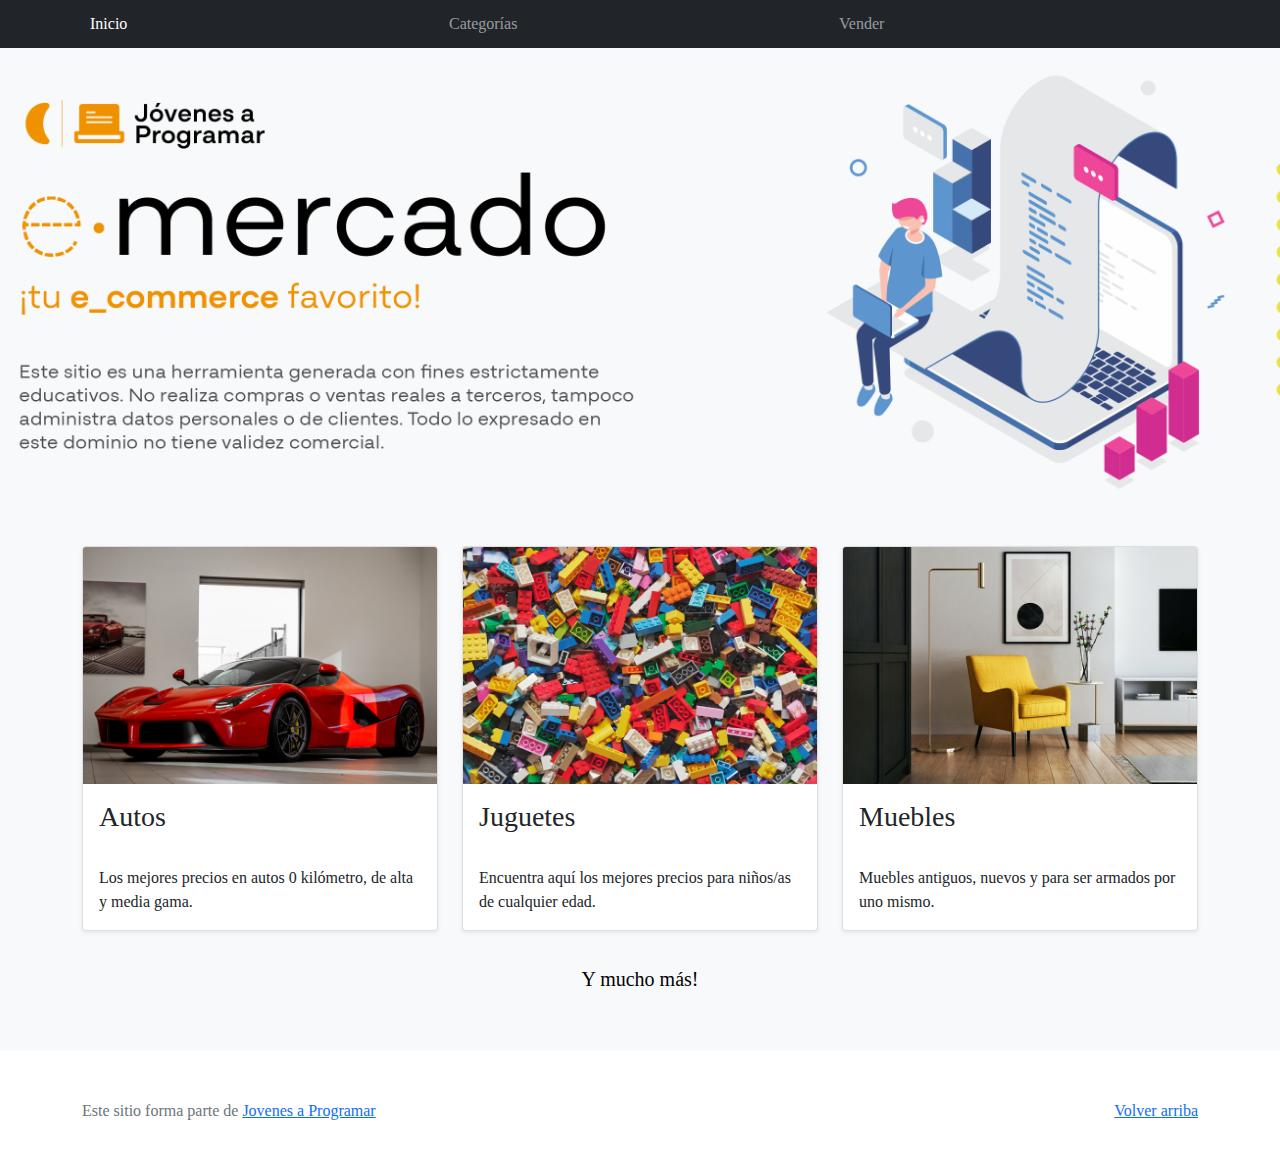
<file: workspace-inicial/index.html>
<!DOCTYPE html>
<html lang="es">

<head>
  <meta http-equiv="Content-Type" content="text/html; charset=UTF-8">
  <meta name="viewport" content="width=device-width, initial-scale=1, shrink-to-fit=no">
  <title>eMercado - Todo lo que busques está aquí</title>

  <link href="https://fonts.googleapis.com/css?family=Raleway:300,300i,400,400i,700,700i,900,900i" rel="stylesheet">
  <link href="css/bootstrap.min.css" rel="stylesheet">
  <link href="css/styles.css" rel="stylesheet">
</head>

<body>
  <nav class="navbar navbar-expand-lg navbar-dark bg-dark p-1">
    <div class="container">
      <button class="navbar-toggler" type="button" data-bs-toggle="collapse" data-bs-target="#navbarNav"
        aria-controls="navbarNav" aria-expanded="false" aria-label="Toggle navigation">
        <span class="navbar-toggler-icon"></span>
      </button>
      <div class="collapse navbar-collapse" id="navbarNav">
        <ul class="navbar-nav w-100 justify-content-between">
          <li class="nav-item">
            <a class="nav-link active" href="index.html">Inicio</a>
          </li>
          <li class="nav-item">
            <a class="nav-link" href="categories.html">Categorías</a>
          </li>
          <li class="nav-item">
            <a class="nav-link" href="sell.html">Vender</a>
          </li>
          <li class="nav-item">
          </li>
        </ul>
      </div>
    </div>
  </nav>
  <main>
    <div class="jumbotron text-center"></div>
    <div class="album py-5 bg-light">
      <div class="container">
        <div class="row">
          <div class="col-md-4">
            <div class="card mb-4 shadow-sm custom-card cursor-active" id="autos">
              <img class="bd-placeholder-img card-img-top" src="img/cars_index.jpg"
                alt="Imgagen representativa de la categoría 'Autos'">
              <h3 class="m-3">Autos</h3>
              <div class="card-body">
                <p class="card-text">Los mejores precios en autos 0 kilómetro, de alta y media gama.</p>
              </div>
            </div>
          </div>
          <div class="col-md-4">
            <div class="card mb-4 shadow-sm custom-card cursor-active" id="juguetes">
              <img class="bd-placeholder-img card-img-top" src="img/toys_index.jpg"
                alt="Imgagen representativa de la categoría 'Juguetes'">
              <h3 class="m-3">Juguetes</h3>
              <div class="card-body">
                <p class="card-text">Encuentra aquí los mejores precios para niños/as de cualquier edad.</p>
              </div>
            </div>
          </div>
          <div class="col-md-4">
            <div class="card mb-4 shadow-sm custom-card cursor-active" id="muebles">
              <img class="bd-placeholder-img card-img-top" src="img/furniture_index.jpg"
                alt="Imgagen representativa de la categoría 'Muebles'">
              <h3 class="m-3">Muebles</h3>
              <div class="card-body">
                <p class="card-text">Muebles antiguos, nuevos y para ser armados por uno mismo.</p>
              </div>
            </div>
          </div>
        </div>
        <div class="row">
          <a class="btn btn-light btn-lg btn-block" href="categories.html">Y mucho más!</a>
        </div>
      </div>
    </div>
  </main>
  <footer class="text-muted">
    <div class="container">
      <p class="float-end">
        <a href="#">Volver arriba</a>
      </p>
      <p>Este sitio forma parte de <a href="https://jovenesaprogramar.edu.uy/" target="_blank">Jovenes a Programar</a></p>
    </div>
  </footer>
  <script src="js/bootstrap.bundle.min.js"></script>
  <script src="js/index.js"></script>
  <script src="js/init.js"></script>
</body>

</html>
</file>
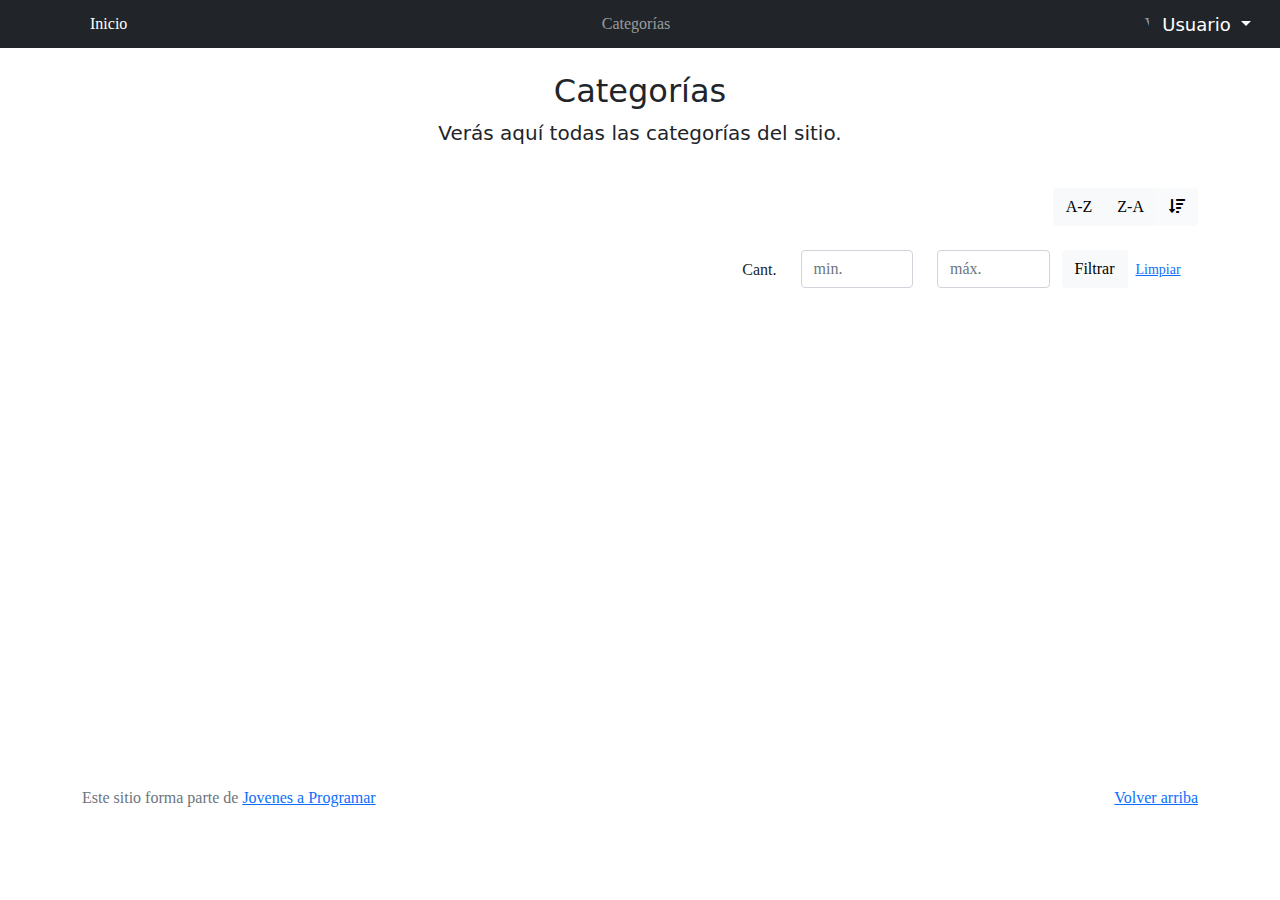
<file: categories.html>
<!DOCTYPE html>
<html lang="es">

<head>
  <meta http-equiv="Content-Type" content="text/html; charset=UTF-8">
  <meta name="viewport" content="width=device-width, initial-scale=1, shrink-to-fit=no">
  <title>eMercado - Todo lo que busques está aquí</title>

  <link href="https://fonts.googleapis.com/css?family=Raleway:300,300i,400,400i,700,700i,900,900i" rel="stylesheet">
  <link href="css/font-awesome.min.css" rel="stylesheet">
  <link href="css/bootstrap.min.css" rel="stylesheet">
  <link href="css/styles.css" rel="stylesheet">
</head>

<body>
  <nav class="navbar navbar-expand-lg navbar-dark bg-dark p-1">
    <div class="container">
      <button class="navbar-toggler" type="button" data-bs-toggle="collapse" data-bs-target="#navbarNav"
        aria-controls="navbarNav" aria-expanded="false" aria-label="Toggle navigation">
        <span class="navbar-toggler-icon"></span>
      </button>
      <div class="collapse navbar-collapse" id="navbarNav">
        <ul class="navbar-nav w-100 justify-content-between">
          <li class="nav-item">
            <a class="nav-link active" href="index.html">Inicio</a>
          </li>
          <li class="nav-item">
            <a class="nav-link" href="categories.html">Categorías</a>
          </li>
          <li class="nav-item">
            <a class="nav-link" href="sell.html">Vender</a>
          </li>
        </ul>
      </div>
    </div>
    <div class="user-button ms-auto">
      <button id="user-name" class="btn btn-dark dropdown-toggle" data-bs-toggle="dropdown" aria-expanded="false">
        Usuario
      </button>
      <ul class="dropdown-menu dropdown-menu-dark dropdown-menu-end">
        <li><a class="dropdown-item" href="cart.html">Mi carrito<span id="cart-badge" class="position top-0 start-100 translate-middle badge rounded-pill bg-danger">0</span></a></li>
        <li><a class="dropdown-item" href="my-profile.html">Mi perfil</a></li>
        <li><hr class="dropdown-divider"></li>
        <li><a id="logout" class="dropdown-item" href="#">Cerrar sesión</a></li>
      </ul>
    </div>
  </nav>
  <main class="pb-5">
    <div class="text-center p-4">
      <h2>Categorías</h2>
      <p class="lead">Verás aquí todas las categorías del sitio.</p>
    </div>
    <div class="container">
      <div class="row"> <!-- Orden alfabetico -->
        <div class="col text-end">
          <div class="btn-group btn-group-toggle mb-4" data-bs-toggle="buttons">
            <input type="radio" class="btn-check" name="options" id="sortAsc">
            <label class="btn btn-light" for="sortAsc">A-Z</label>
            <input type="radio" class="btn-check" name="options" id="sortDesc">
            <label class="btn btn-light" for="sortDesc">Z-A</label>
            <input type="radio" class="btn-check" name="options" id="sortByCount" checked>
            <label class="btn btn-light" for="sortByCount"><i class="fas fa-sort-amount-down mr-1"></i></label>
          </div>
        </div>
      </div>
      <div class="row"> <!-- filtro -->
        <div class="col-lg-6 offset-lg-6 col-md-12 mb-1 container">
          <div class="row container p-0 m-0">
            <div class="col">
              <p class="font-weight-normal text-end my-2">Cant.</p>
            </div>
            <div class="col">
              <input class="form-control" type="number" placeholder="min." id="rangeFilterCountMin">
            </div>
            <div class="col">
              <input class="form-control" type="number" placeholder="máx." id="rangeFilterCountMax">
            </div>
            <div class="col-3 p-0">
              <div class="btn-group" role="group">
                <button class="btn btn-light btn-block" id="rangeFilterCount">Filtrar</button>
                <button class="btn btn-link btn-sm" id="clearRangeFilter">Limpiar</button>
              </div>
            </div>
          </div>
        </div>
      </div>
      <div class="row">
        <div class="list-group" id="cat-list-container">
        </div>
      </div>
    </div>
  </main>
  <footer class="text-muted">
    <div class="container">
      <p class="float-end">
        <a href="#">Volver arriba</a>
      </p>
      <p>Este sitio forma parte de <a href="https://jovenesaprogramar.edu.uy/" target="_blank">Jovenes a Programar</a></p>
    </div>
  </footer>
  <div id="spinner-wrapper">
    <div class="lds-ring">
      <div></div>
      <div></div>
      <div></div>
      <div></div>
    </div>
  </div>
  <script src="js/bootstrap.bundle.min.js"></script>
  <script src="js/init.js"></script>
  <script src="js/categories.js"></script>
  <script src="js/index.js"></script>
  <script>
    window.onload = function() {
        // Verifica si el usuario está logueado y si el nombre de usuario existe en localStorage
        if (localStorage.getItem('loggedIn') && localStorage.getItem('userName')) {
            var userName = localStorage.getItem('userName');
            document.getElementById('user-name').textContent = userName;
        }
    };
</script>
</body>

</html>
</file>
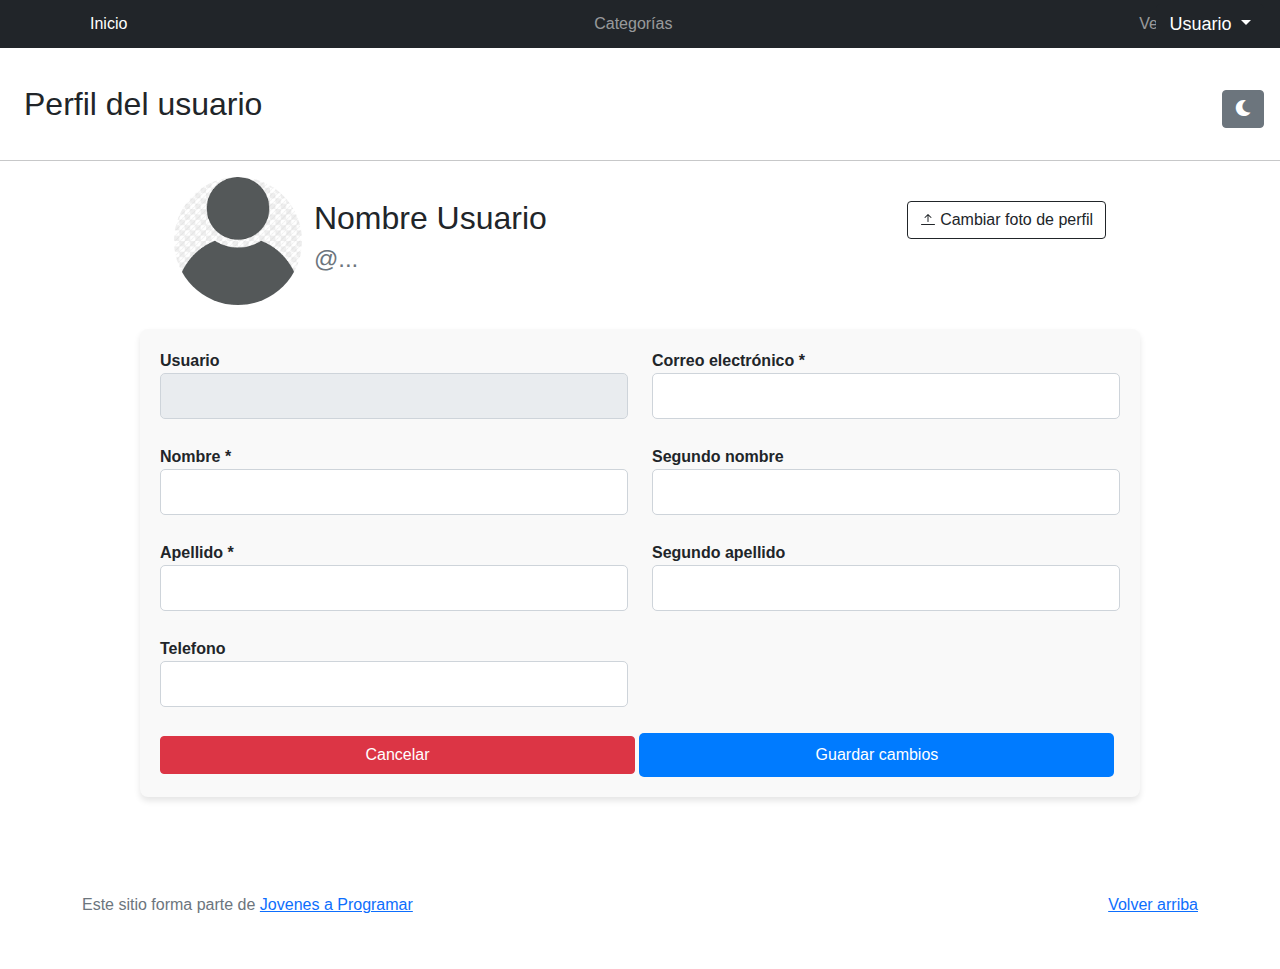
<file: my-profile.html>
<!DOCTYPE html>
<html lang="es">

<head>
  <meta http-equiv="Content-Type" content="text/html; charset=UTF-8">
  <meta name="viewport" content="width=device-width, initial-scale=1, shrink-to-fit=no">
  <title>eMercado - Todo lo que busques está aquí</title>
  <link href="https://fonts.googleapis.com/css?family=Raleway:300,300i,400,400i,700,700i,900,900i" rel="stylesheet">
  <link href="css/bootstrap.min.css" rel="stylesheet">
  <link href="css/bootstrap.min.css.map" rel="stylesheet">
  <link href="css/styles.css" rel="stylesheet">
  <link href="css/my-profile.css" rel="stylesheet">
  <link href="css/font-awesome.min.css" rel="stylesheet">
</head>

<body>
  <nav class="navbar navbar-expand-lg navbar-dark bg-dark p-1">
    <div class="container">
      <button class="navbar-toggler" type="button" data-bs-toggle="collapse" data-bs-target="#navbarNav"
        aria-controls="navbarNav" aria-expanded="false" aria-label="Toggle navigation">
        <span class="navbar-toggler-icon"></span>
      </button>
      <div class="collapse navbar-collapse" id="navbarNav">
        <ul class="navbar-nav w-100 justify-content-between">
          <li class="nav-item">
            <a class="nav-link active" href="index.html">Inicio</a>
          </li>
          <li class="nav-item">
            <a class="nav-link" href="categories.html">Categorías</a>
          </li>
          <li class="nav-item">
            <a class="nav-link" href="sell.html">Vender</a>
          </li>
        </ul>
      </div>
    </div>
    <div class="user-button ms-auto">
      <button id="user-name" class="btn btn-dark dropdown-toggle" data-bs-toggle="dropdown" aria-expanded="false">
        Usuario
      </button>
      <ul class="dropdown-menu dropdown-menu-dark dropdown-menu-end">
        <li><a class="dropdown-item" href="cart.html">Mi carrito<span id="cart-badge" class="position top-0 start-100 translate-middle badge rounded-pill bg-danger">0</span></a></li>
        <li><a class="dropdown-item" href="my-profile.html">Mi perfil</a></li>
        <li><hr class="dropdown-divider"></li>
        <li><a id="logout" class="dropdown-item" href="#">Cerrar sesión</a></li>
      </ul>
    </div>
  </nav>
  <div class="user-profile">
    <h2 class="ms-4">Perfil del usuario</h2>  
    <div class="d-flex justify-content-end">
      <button id="mododia-noche" class="btn btn-secondary m-3">
          <i class="fas fa-moon"></i>
      </button>
  </div>
  </div>
  <hr>
    <div class="d-flex justify-content-around"> 
      <div class="profile-container">
        <img src="img/png-transparent-profile-user-icon-computer-icons-user-profile-head-ico-miscellaneous-black-desktop-wallpaper-thumbnail.png" class="fotoperfil" alt="Foto de usuario" id="profile-picture"/>
        <div class="container">
          <h2 id="nombreUsuario">Nombre Usuario</h2>
          <h4 id="usuario2" class="text-muted">@...</h4>
        </div>
      </div>
      <div> 
        <label for="upload-button" class="btn btn-outline-dark mt-4">
          <svg xmlns="http://www.w3.org/2000/svg" width="16" height="16" fill="currentColor" class="bi bi-arrow-bar-up" viewBox="0 0 16 16">
            <path fill-rule="evenodd" d="M8 10a.5.5 0 0 0 .5-.5V3.707l2.146 2.147a.5.5 0 0 0 .708-.708l-3-3a.5.5 0 0 0-.708 0l-3 3a.5.5 0 1 0 .708.708L7.5 3.707V9.5a.5.5 0 0 0 .5.5m-7 2.5a.5.5 0 0 1 .5-.5h13a.5.5 0 0 1 0 1h-13a.5.5 0 0 1-.5-.5"/>
          </svg>
          Cambiar foto de perfil</label>
        <input type="file" id="upload-button" accept="image/*" style="display: none;">    
      </div>
    </div> 
    <br>
    <form id="myForm" class="needs-validation mb-5" novalidate>
      <div id="form-container" class="row">
        <div class="col-md-6 mb-3">
          <label for="usuario">Usuario</label>
          <input type="text" id="usuario" name="usuario" class="form-control" disabled readonly>
        </div>
        <div class="col-md-6 mb-3">
          <label for="email">Correo electrónico *</label>
          <input type="email" id="email" name="email" class="form-control" required>
          <div class="invalid-feedback">
            Por favor, introduce un correo electrónico válido.
          </div>
        </div>
        
        <div class="col-md-6 mb-3">
          <label for="nombre">Nombre *</label>
          <input type="text" id="nombre" name="nombre" class="form-control" required>
          <div class="invalid-feedback">
            Por favor, introduce un nombre válido.
          </div>
        </div>

        <div class="col-md-6 mb-3">
          <label for="snombre">Segundo nombre</label>
          <input type="text" id="snombre" name="snombre" class="form-control">
        </div>

        <div class="col-md-6 mb-3">
          <label for="apellido">Apellido *</label>
          <input type="text" id="apellido" name="apellido" class="form-control" required>
          <div class="invalid-feedback">
            Por favor, introduce un apellido válido.
          </div>
        </div>

        <div class="col-md-6 mb-3">
          <label for="sapellido">Segundo apellido</label>
          <input type="text" id="sapellido" name="sapellido" class="form-control">
        </div>
        
        <div class="col-md-6 mb-3">
          <label for="telefono">Telefono</label>
          <input type="number" id="telefono" name="telefono" class="form-control">
        </div>

        <div class="col-md-12">
          <input type="button" id="cancelar" value="Cancelar" class="btn btn-danger">
          <input id="guardar" type="submit" value="Guardar cambios" class="btn btn-primary">
        </div>
      </div>
    </form>
  <footer class="text-muted">
    <div class="container">
      <p class="float-end">
        <a href="#">Volver arriba</a>
      </p>
      <p>Este sitio forma parte de <a href="https://jovenesaprogramar.edu.uy/" target="_blank">Jovenes a Programar</a></p>
    </div>
  </footer>
  <script src="js/bootstrap.bundle.min.js"></script>
  <script src="js/init.js"></script>
  <script src="js/my-profile.js"></script>
  <script src="js/index.js"></script>
  <script>
    window.onload = function() {
        // Verifica si el usuario está logueado y si el nombre de usuario existe en localStorage
        if (localStorage.getItem('loggedIn') && localStorage.getItem('userName')) {
            var userName = localStorage.getItem('userName');
            document.getElementById('user-name').textContent = userName;
            document.getElementById("usuario").value = userName;
            document.getElementById("usuario2").innerHTML = "@" + userName;
        }
        //Si se llenó el input y se guardó su valor lo carga en dicho input
        function cargarDatos(){
          if (localStorage.getItem('nombre')) {
            document.getElementById('nombre').value = localStorage.getItem('nombre');
            document.getElementById("nombreUsuario").innerHTML = document.getElementById('nombre').value + " ";
          } else {
            document.getElementById('nombre').value = "";
          }
          if (localStorage.getItem('snombre')) {
            document.getElementById('snombre').value = localStorage.getItem('snombre');
          }else {
            document.getElementById('snombre').value = "";
          }
          if (localStorage.getItem('apellido')) {
            document.getElementById('apellido').value = localStorage.getItem('apellido');
            document.getElementById("nombreUsuario").innerHTML += document.getElementById('apellido').value
          }else {
            document.getElementById('apellido').value = "";
          }
          if (localStorage.getItem('sapellido')) {
              document.getElementById('sapellido').value = localStorage.getItem('sapellido');
          }else {
            document.getElementById('sapellido').value = "";
          }
          if (localStorage.getItem('telefono')) {
              document.getElementById('telefono').value = localStorage.getItem('telefono');
          }else {
            document.getElementById('telefono').value = "";
          }
          if (localStorage.getItem('email')) {
              document.getElementById('email').value = localStorage.getItem('email');
          }else {
            document.getElementById('email').value = "";
          }
          if (localStorage.getItem('imgPerfil')){
            document.getElementById('profile-picture').src = localStorage.getItem('imgPerfil');
          }
        }

        cargarDatos();

        document.getElementById('cancelar').addEventListener('click', function(){
          cargarDatos();
        });
        
        // Función para cambiar la foto de perfil
        const uploadButton = document.getElementById('upload-button');
        const profilePicture = document.getElementById('profile-picture');

        uploadButton.addEventListener('change', function() {
          const file = this.files[0]; // Obtenemos el archivo seleccionado
          if (file) {
            const reader = new FileReader(); // Creamos un nuevo lector de archivos
            // Cuando la lectura del archivo se haya completado
            reader.onload = function(e) {
              profilePicture.src = e.target.result;  // Actualizamos la imagen de perfil con la nueva foto
              localStorage.setItem('imgPerfil', profilePicture.src);
            };
            reader.readAsDataURL(file); // Convierte la imagen a una URL esto es necesario para que podamos mostrar la imagen en el navegador sin tener que cargarla desde un servidor.
          }
        });
    };
</script>
</body>

</html>
</file>
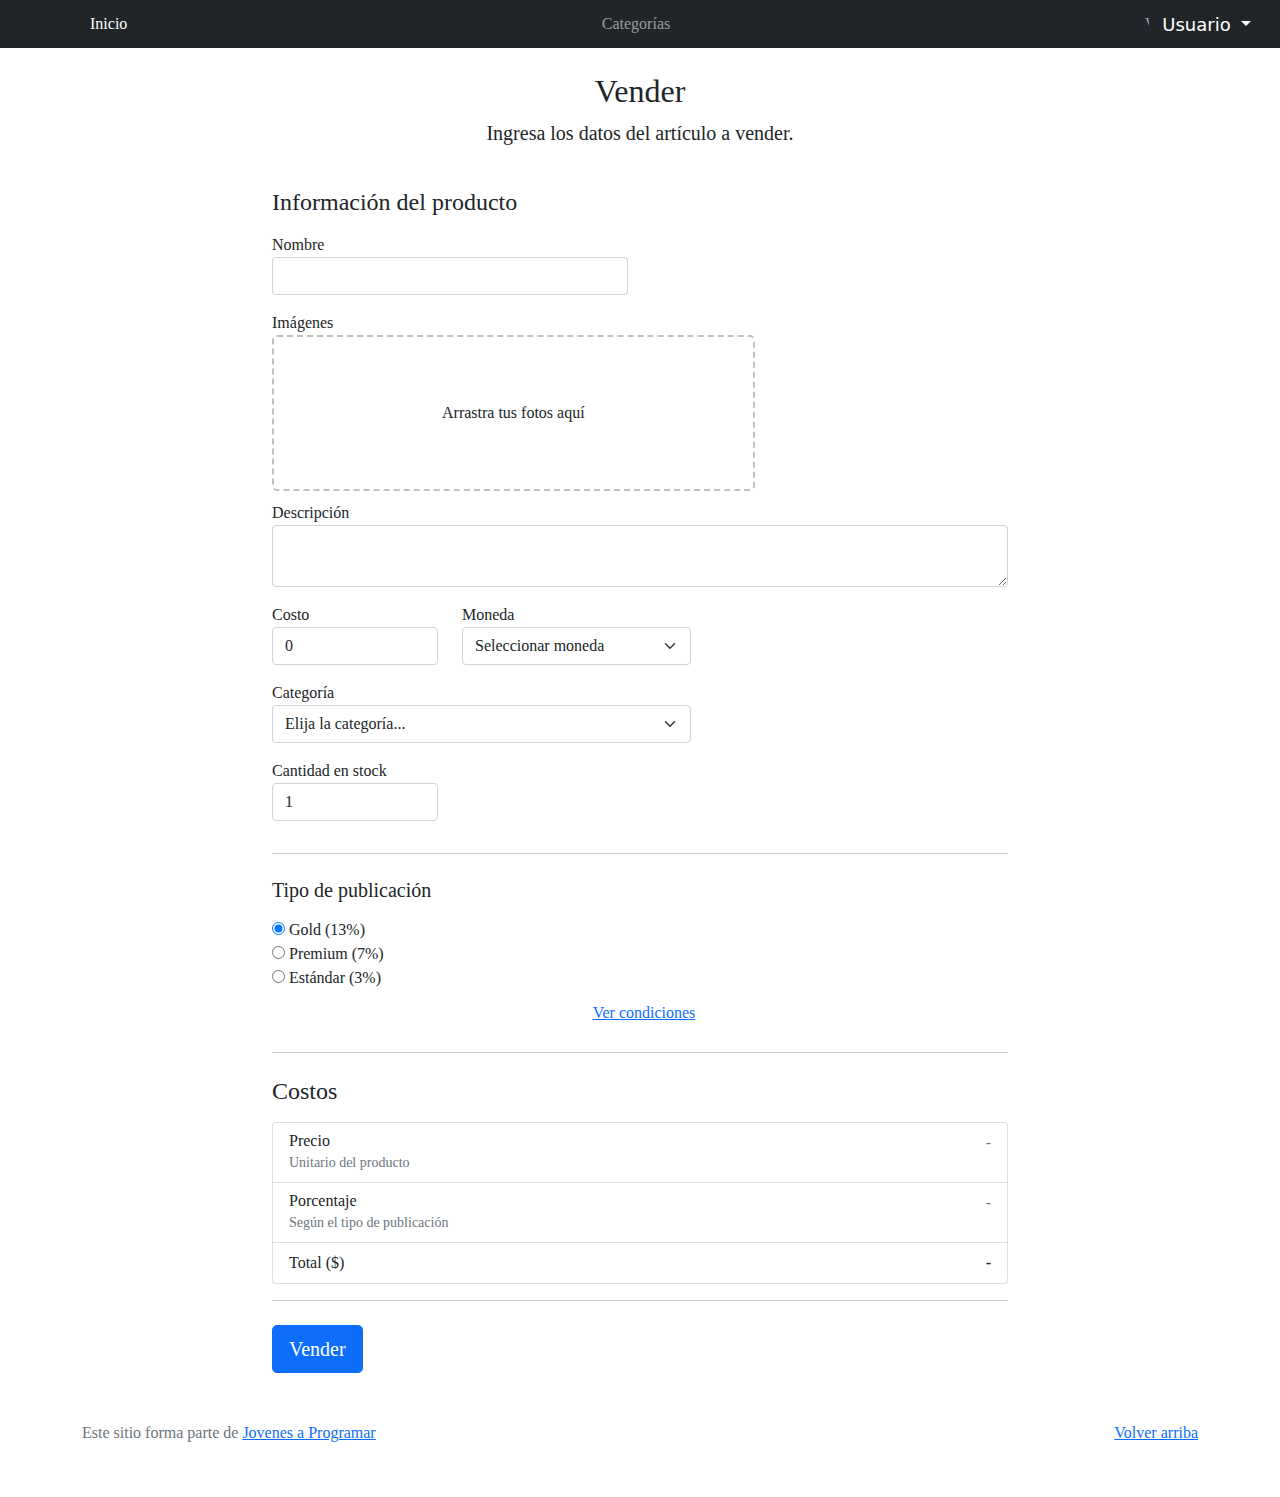
<file: sell.html>
<!DOCTYPE html>
<html lang="es">

<head>
  <meta http-equiv="Content-Type" content="text/html; charset=UTF-8">
  <meta name="viewport" content="width=device-width, initial-scale=1, shrink-to-fit=no">
  <title>eMercado - Todo lo que busques está aquí</title>
  <link href="https://fonts.googleapis.com/css?family=Raleway:300,300i,400,400i,700,700i,900,900i" rel="stylesheet">
  <link href="css/bootstrap.min.css" rel="stylesheet">
  <link href="css/dropzone.css" rel="stylesheet">
  <link href="css/styles.css" rel="stylesheet">
</head>

<body>
  <nav class="navbar navbar-expand-lg navbar-dark bg-dark p-1">
    <div class="container">
      <button class="navbar-toggler" type="button" data-bs-toggle="collapse" data-bs-target="#navbarNav"
        aria-controls="navbarNav" aria-expanded="false" aria-label="Toggle navigation">
        <span class="navbar-toggler-icon"></span>
      </button>
      <div class="collapse navbar-collapse" id="navbarNav">
        <ul class="navbar-nav w-100 justify-content-between">
          <li class="nav-item">
            <a class="nav-link active" href="index.html">Inicio</a>
          </li>
          <li class="nav-item">
            <a class="nav-link" href="categories.html">Categorías</a>
          </li>
          <li class="nav-item">
            <a class="nav-link" href="sell.html">Vender</a>
          </li>
        </ul>
      </div>
    </div>
    <div class="user-button ms-auto">
      <button id="user-name" class="btn btn-dark dropdown-toggle" data-bs-toggle="dropdown" aria-expanded="false">
        Usuario
      </button>
      <ul class="dropdown-menu dropdown-menu-dark dropdown-menu-end">
        <li><a class="dropdown-item" href="cart.html">Mi carrito<span id="cart-badge" class="position top-0 start-100 translate-middle badge rounded-pill bg-danger">0</span></a></li>
        <li><a class="dropdown-item" href="my-profile.html">Mi perfil</a></li>
        <li><hr class="dropdown-divider"></li>
        <li><a id="logout" class="dropdown-item" href="#">Cerrar sesión</a></li>
      </ul>
    </div>
  </nav>
  <div class="container">
    <div class="text-center p-4">
      <h2>Vender</h2>
      <p class="lead">Ingresa los datos del artículo a vender.</p>
    </div>
    <div class="row justify-content-md-center">
      <div class="col-md-8 order-md-1">
        <h4 class="mb-3">Información del producto</h4>
        <form class="needs-validation" id="sell-info">
          <div class="row">
            <div class="col-md-6 mb-3">
              <label for="productName">Nombre</label>
              <input type="text" class="form-control" id="productName" value="" name="productName">
              <div class="invalid-feedback">
                Ingresa un nombre
              </div>
            </div>
          </div>
          <div class="row">
            <div class="col-md-8 order-md-1">
              <label>Imágenes</label>
              <div class="needsclick dz-clickable" id="file-upload">
                <div class="dz-message needsclick">
                  Arrastra tus fotos aquí<br>
                </div>
              </div>
            </div>
          </div>
          <div class="row">
            <div class="col-md-12 mb-3">
              <label for="productDescription">Descripción</label>
              <textarea name="productDescription" class="form-control" id="productDescription"></textarea>
            </div>
          </div>
          <div class="row">
            <div class="col-md-3 mb-3">
              <label for="productCostInput">Costo</label>
              <input type="number" name="productCostInput" class="form-control" id="productCostInput" placeholder="" required="" value="0"
                min="0">
              <div class="invalid-feedback">
                El costo debe ser mayor que 0.
              </div>
            </div>
            <div class="col-md-4 mb-3">
              <label for="productCurrency">Moneda</label>
              <select name="productCurrency" class="form-select custom-select d-block w-100" id="productCurrency" required>
                <option value="" hidden selected>Seleccionar moneda</option>
                <option>Pesos Uruguayos (UYU)</option>
                <option>Dólares (USD)</option>
              </select>
              <div class="invalid-feedback">
                Ingresa una categoría válida.
              </div>
            </div>
          </div>
          <div class="row">
            <div class="col-md-7 mb-3">
              <label for="productCategory">Categoría</label>
              <select name="productCategory" class="custom-select form-select d-block w-100" id="productCategory">
                <option value="">Elija la categoría...</option>
                <option>Autos</option>
                <option>Juguetes</option>
                <option>Muebles</option>
                <option>Herramientas</option>
                <option>Computadoras</option>
                <option>Vestimenta</option>
              </select>
              <div class="invalid-feedback">
                Por favor ingresa una categoría válida.
              </div>
            </div>
          </div>
          <div class="row">
            <div class="col-md-3 mb-3">
              <label for="productCountInput">Cantidad en stock</label>
              <input type="number" name="productCountInput" class="form-control" id="productCountInput"  required value="1"
                min="0">
              <div class="invalid-feedback">
                La cantidad es requerida.
              </div>
            </div>
          </div>
          <hr class="mb-4">
          <h5 class="mb-3">Tipo de publicación</h5>
          <div class="d-block my-3">
            <div class="custom-control custom-radio">
              <input id="goldradio" name="publicationType" type="radio" class="custom-control-input" checked=""
                required="">
              <label class="custom-control-label" for="goldradio">Gold (13%)</label>
            </div>
            <div class="custom-control custom-radio">
              <input id="premiumradio" name="publicationType" type="radio" class="custom-control-input" required="">
              <label class="custom-control-label" for="premiumradio">Premium (7%)</label>
            </div>
            <div class="custom-control custom-radio">
              <input id="standardradio" name="publicationType" type="radio" class="custom-control-input" required="">
              <label class="custom-control-label" for="standardradio">Estándar (3%)</label>
            </div>
            <div class="row">
              <button type="button" class="m-1 btn btn-link" data-bs-toggle="modal"
                data-bs-target="#contidionsModal">Ver
                condiciones</button>
            </div>
          </div>
          <hr class="mb-4">
          <h4 class="mb-3">Costos</h4>
          <ul class="list-group mb-3">
            <li class="list-group-item d-flex justify-content-between lh-condensed">
              <div>
                <h6 class="my-0">Precio</h6>
                <small class="text-muted">Unitario del producto</small>
              </div>
              <span class="text-muted" id="productCostText">-</span>
            </li>
            <li class="list-group-item d-flex justify-content-between lh-condensed">
              <div>
                <h6 class="my-0">Porcentaje</h6>
                <small class="text-muted">Según el tipo de publicación</small>
              </div>
              <span class="text-muted" id="comissionText">-</span>
            </li>
            <li class="list-group-item d-flex justify-content-between">
              <span>Total ($)</span>
              <strong id="totalCostText">-</strong>
            </li>
          </ul>
          <hr class="mb-4">
          <button class="btn btn-primary btn-lg" type="submit">Vender</button>
        </form>
      </div>
    </div>
  </div>
  <footer class="text-muted">
    <div class="container">
      <p class="float-end">
        <a href="#">Volver arriba</a>
      </p>
      <p>Este sitio forma parte de <a href="https://jovenesaprogramar.edu.uy/" target="_blank">Jovenes a Programar</a></p>
    </div>
  </footer>

  <div class="alert alert-primary-dismissible fade" id="alertResult" role="alert">
    <span id="resultSpan"></span>
  </div>

  <div class="modal fade" tabindex="-1" role="dialog" id="contidionsModal">
    <div class="modal-dialog" role="document">
      <div class="modal-content">
        <div class="modal-header">
          <h5 class="modal-title">Condiciones de publicación</h5>
        </div>
        <div class="modal-body">
          <div class="container">
            <div class="row">
              <h5 class="text-warning">Gold (13%)</h5>
              <p class="muted text-justify">Tu producto se verá de forma promocionada en portada, además de las
                condiciones de Premium y Estándar.</p>
            </div>
            <hr>
            <div class="row">
              <h5 class="text-primary">Premium (7%)</h5>
              <p class="muted text-justify">Se mostrará el producto en los primeros lugares de resultados de búsqueda,
                así cómo cuando se ingrese a la categoría que pertenezca.</p>
            </div>
            <hr>
            <div class="row">
              <h5 class="text-secondary">Estándar (3%)</h5>
              <p class="muted text-justify">El producto se listará en la categoría correspondiente, así como en los
                resultados de búsquedas que coincidan con las palabras claves en el nombre.</p>
            </div>
          </div>
        </div>
        <div class="modal-footer">
          <button type="button" class="btn btn-primary" data-bs-dismiss="modal">Cerrar</button>
        </div>
      </div>
    </div>
  </div>
  <div id="spinner-wrapper">
    <div class="lds-ring">
      <div></div>
      <div></div>
      <div></div>
      <div></div>
    </div>
  </div>
  <script src="js/bootstrap.bundle.min.js"></script>
  <script src="js/dropzone.js"></script>
  <script src="js/init.js"></script>
  <script src="js/sell.js"></script>
  <script src="js/index.js"></script>
  <script>
    window.onload = function() {
        // Verifica si el usuario está logueado y si el nombre de usuario existe en localStorage
        if (localStorage.getItem('loggedIn') && localStorage.getItem('userName')) {
            var userName = localStorage.getItem('userName');
            document.getElementById('user-name').textContent = userName;
        }
    };
</script>
</body>

</html>
</file>
<file: workspace-inicial/css/styles.css>
.jumbotron,
.card-body,
.container,
.site-header {
  font-family: 'Verdana', serif !important;
}

.jumbotron .display-4 {
  font-weight: bold;
}

nav a {
  text-decoration: none;
}

.bd-placeholder-img {
  font-size: 1.125rem;
  text-anchor: middle;
  -webkit-user-select: none;
  -moz-user-select: none;
  -ms-user-select: none;
  user-select: none;
}

@media (min-width: 768px) {
  .bd-placeholder-img-lg {
    font-size: 3.5rem;
  }
}

.jumbotron {
  height: 50vh;
  padding: 5em inherit;
  margin-bottom: 0;
  background-color: #53C0FB;
  background: url('../img/cover_back.png');
  background-size: cover;
  background-position: center;
  background-repeat: no-repeat;
  color: black;
  font-weight: bold;
}

@media (min-width: 768px) {
  .jumbotron {
    padding-top: 6rem;
    padding-bottom: 6rem;
  }
}

.jumbotron p:last-child {
  margin-bottom: 0;
}

.jumbotron-heading {
  font-weight: 300;
}

.jumbotron .container {
  max-width: 40rem;
  background-color: rgba(255, 255, 255, 0.5);
  border-radius: 10px;
  text-shadow: 1px 1px 2px grey;
}

.jumbotron .lead {
  font-size: 38px;
}

footer {
  padding-top: 3rem;
  padding-bottom: 3rem;
}

footer p {
  margin-bottom: .25rem;
}

.site-header a {
  color: white;
  transition: ease-in-out color .15s;
}

.site-header .dropdown-menu a {
  color: black;
}

.dropzone {
  border: 2px dashed #0087F7;
  border-radius: 5px;
  background: white;
}

.img-fit {
  max-height: 100%;
}

.alert {
  position: fixed;
  top: 80px;
  width: 50%;
  left: 50%;
  transform: translate(-50%, 0);
}

.lds-ring {
  display: inline-block;
  position: relative;
  width: 64px;
  height: 64px;
  top: 50%;
  left: 50%;
}

.cursor-active {
  cursor: pointer;
}

.left {
  float: left;
  padding: 4px;
  background-color: rgba(255, 255, 255, 0.5);
}

.lds-ring div {
  box-sizing: border-box;
  display: block;
  position: absolute;
  width: 51px;
  height: 51px;
  margin: 6px;
  border: 6px solid #fff;
  border-radius: 50%;
  animation: lds-ring 1.2s cubic-bezier(0.5, 0, 0.5, 1) infinite;
  border-color: #fff transparent transparent transparent;
}

.lds-ring div:nth-child(1) {
  animation-delay: -0.45s;
}

.lds-ring div:nth-child(2) {
  animation-delay: -0.3s;
}

.lds-ring div:nth-child(3) {
  animation-delay: -0.15s;
}

@keyframes lds-ring {
  0% {
    transform: rotate(0deg);
  }

  100% {
    transform: rotate(360deg);
  }
}

.signin {
  width: 100%;
  max-width: 330px;
  padding: 15px;
  margin: auto;
}

#spinner-wrapper {
  position: fixed;
  background-color: rgba(0, 0, 0, 0.5);
  width: 100%;
  height: 100%;
  top: 0;
  left: 0;
  z-index: 1021;
  display: none;
}

main {
  min-height: calc(100vh - 210px);
}

a.custom-card,
a.custom-card:hover {
  color: inherit;
  text-decoration: inherit;
}

.checked {
  color: orange;
}
</file>
<file: css/styles.css>
.jumbotron,
.card-body,
.container,
.site-header {
  font-family: "Verdana", serif !important;
}

.jumbotron .display-4 {
  font-weight: bold;
}

nav a {
  text-decoration: none;
}

.bd-placeholder-img {
  font-size: 1.125rem;
  text-anchor: middle;
  -webkit-user-select: none;
  -moz-user-select: none;
  -ms-user-select: none;
  user-select: none;
}

.jumbotron {
  height: 50vh;
  padding: 5em inherit;
  margin-bottom: 0;
  background-color: #53c0fb;
  background: url("../img/cover_back.png");
  background-size: cover;
  background-position: center;
  background-repeat: no-repeat;
  color: black;
  font-weight: bold;
}

.jumbotron p:last-child {
  margin-bottom: 0;
}

.jumbotron-heading {
  font-weight: 300;
}

.jumbotron .container {
  max-width: 40rem;
  background-color: rgba(255, 255, 255, 0.5);
  border-radius: 10px;
  text-shadow: 1px 1px 2px grey;
}

.jumbotron .lead {
  font-size: 38px;
}

footer {
  padding-top: 3rem;
  padding-bottom: 3rem;
}

footer p {
  margin-bottom: 0.25rem;
}

.site-header a {
  color: white;
  transition: ease-in-out color 0.15s;
}

.site-header .dropdown-menu a {
  color: black;
}

.dropzone {
  border: 2px dashed #0087f7;
  border-radius: 5px;
  background: white;
}

.img-fit {
  max-height: 100%;
}

.alert {
  position: fixed;
  top: 80px;
  width: 50%;
  left: 50%;
  transform: translate(-50%, 0);
}

.lds-ring {
  display: inline-block;
  position: relative;
  width: 64px;
  height: 64px;
  top: 50%;
  left: 50%;
}

.cursor-active {
  cursor: pointer;
}

.left {
  float: left;
  padding: 4px;
  background-color: rgba(255, 255, 255, 0.5);
}

.lds-ring div {
  box-sizing: border-box;
  display: block;
  position: absolute;
  width: 51px;
  height: 51px;
  margin: 6px;
  border: 6px solid #fff;
  border-radius: 50%;
  animation: lds-ring 1.2s cubic-bezier(0.5, 0, 0.5, 1) infinite;
  border-color: #fff transparent transparent transparent;
}

.lds-ring div:nth-child(1) {
  animation-delay: -0.45s;
}

.lds-ring div:nth-child(2) {
  animation-delay: -0.3s;
}

.lds-ring div:nth-child(3) {
  animation-delay: -0.15s;
}

@keyframes lds-ring {
  0% {
    transform: rotate(0deg);
  }

  100% {
    transform: rotate(360deg);
  }
}

.signin {
  width: 100%;
  max-width: 330px;
  padding: 15px;
  margin: auto;
}

#spinner-wrapper {
  position: fixed;
  background-color: rgba(0, 0, 0, 0.5);
  width: 100%;
  height: 100%;
  top: 0;
  left: 0;
  z-index: 1021;
  display: none;
}

main {
  min-height: calc(100vh - 210px);
}

a.custom-card,
a.custom-card:hover {
  color: inherit;
  text-decoration: inherit;
}

.checked {
  color: orange;
}

@media (max-width: 500px){ /* Media para ajustar la imagen de e-commerce en pantallas pequeñas*/
  .jumbotron { 
    height: 18vh;
  }
}

@media (max-width: 1000px) and (min-width:568px ) {
  .jumbotron {
    width: 100%;
    height: 20vh;
    padding-top: 6rem;
    padding-bottom: 6rem;
  }
  .bd-placeholder-img-lg {
    font-size: 3.5rem;
  }
}
@media (max-width: 1500px) {
  .user-button {
    position: absolute;
    right: 1rem;
  }
}

nav {
  display: inline-block;
}

.user-button {
  padding-left: 10rem;
}

#user-name {
  font-size: 18px;
}

/* Estilos para Modo Noche */
.night {
  background-color: #121212;
  color: #ddd;
}
.night .navbar-dark {
  background-color: #1f1f1f;
}
.night .navbar .nav-link {
  color: #ddd;
}
.night .navbar .nav-link.active {
  color: #ddd;
}

.night #mododia-noche {
  color: #fff;
}
.night .card-body {
  border-top: 1px solid #444;
}
.night footer {
  background-color: #1f1f1f;
  color: #ccc;
}
.night footer .float-end a {
  color: #ccc;
}
body.night .card-body {
  background-color: #333; 
  color: #fff; 
}
body.night a {
  color: #bbbbbb; 
}
body.night {
    background-color: #121212; 
    color: #ffffff; 
}
body.night .card {
    background-color: #2a2a2a; 
    border-color: #444444; 
    color: #ffffff; 
}
body.night .card-title,
body.night .card-text {
    color: #ffffff; 
}
body.night a {
    color: #bbbbbb; 
}
body.night .seleccion{
    background-color: #2a2a2a; 
}
body.night .cerrar{
    background-color: #2a2a2a; 
}
/* Estilos para la lista de categorías */
.night #cat-list-container .list-group-item {
  background-color: #333333;
  color: #ffffff;
  border: 1px solid #444444;
  transition: background-color 0.3s;
}
.night .form-control,
.night .custom-select {
  background-color: #333; 
  color: #ffffff; 
  border: 1px solid #444; 
}
.night .list-group-item {
  background-color: #343a40; 
  color: #ffffff; 
}
.night #file-upload {
  background-color: #343a40; 
  color: #ffffff; 
  border: 2px dashed #adb5bd;
}
.night .dz-message {
  color: #ffffff; 
}
.night .btn-light {
  background-color: #343a40; 
  color: #fff; 
  border-color: #343a40;
}
.night #comment {
  background-color: #222; 
  color: #fff; 
  border: 1px solid #555; 
}
.night #myForm {
  background-color: #222; 
}

.night .jumbotron {
  background: url("../img/mercado\ \(2\).png");
  background-size: cover;
  background-position: center;
  background-repeat: no-repeat;
  color: black;
  font-weight: bold;
}

.night .bg-light {
  background-color: black!important;

}

.night .table-hover {
  color: white;
  background-size: cover;
  background-position: center;
  background-repeat: no-repeat;
  font-weight: bold;
}

.night .modal-content {
  border-radius: 10px;
  box-shadow: 0 2px 15px white;
  background-color: black;
  font-family: 'Arial', sans-serif;
  padding: 20px;
}

.night .modal-header {
  border-bottom: 1px solid #e0e0e0;
  padding-bottom: 15px;
}

.night .modal-header .modal-title {
  font-size: 1.5rem;
  font-weight: 600;
  color: white;
}

.night .form-label {
  font-size: 0.95rem;
  font-weight: 500;
  color: white;
}

.night .form-control {
  border-radius: 30px;
  border: 1px solid white;
  padding: 10px 15px;
  font-size: 1rem;
  transition: border-color 0.3s ease;
}
</file>
<file: css/my-profile.css>
.bd-placeholder-img {
    font-size: 1.125rem;
    text-anchor: middle;
    -webkit-user-select: none;
    -moz-user-select: none;
    -ms-user-select: none;
    user-select: none;
}

@media (min-width: 768px) {
    .bd-placeholder-img-lg {
        font-size: 3.5rem;
    }
}

*{
    font-family: Arial, sans-serif;
}

.user-profile {
    display: flex;
    align-items: center; /* Alinea verticalmente al centro */
    justify-content: space-between;
    margin-top: 2%;
}

.image-container {
    max-width: 100px; /* Ajusta el tamaño según sea necesario */
}

.modo-img {
    width: 70%;
    height: auto; /* Mantiene la proporción de la imagen */
    right: 0%;
    border-radius: 50%; /* bordes redondos */
    object-fit: cover; /* Ajusta imagen dentro del borde */
}

.profile-container {
    display: flex;
    align-items: center;
}

.fotoperfil{
    width: 8rem;
    height: 8rem; /* Mantiene la proporción de la imagen */
    border-radius: 50%; /* bordes redondos */
    object-fit: cover; /* Ajusta imagen dentro del borde */
}

/* Contenedor del formulario */
form {
    display: flex;
    flex-direction: column;
    align-items: flex-start; /* Alinea todo a la izquierda */
    gap: 10px; /* Añade espacio entre los elementos */
    background-color: #f9f9f9;
    padding: 20px;
    border-radius: 8px;
    box-shadow: 0 4px 6px rgba(0, 0, 0, 0.1);
    max-width: 1000px; /* Limita el ancho del formulario */
    margin: auto; /* Centra el formulario */
}

/* Estilo de los campos del formulario */
form label {
    font-weight: bold; /* Texto en negrita */
}

#form-container{
    column-count: 2; /*Esto es para separar en columnas*/
}

/* Aplicación de estilos Bootstrap a los inputs y feedback */
form .form-control {
    width: 100%; /* Ancho completo */
    padding: 10px;
    margin-bottom: 10px;
    border-radius: 5px;
    font-size: 1em;
}

/* Estilos para los mensajes de error */
.invalid-feedback {
    color: red;
    font-size: 0.9em;
    display: none; /* Oculta el mensaje inicialmente */
}

#cancelar{
    width: calc(50% - 5px);
}

/* Botones de envío */
form input[type="submit"] {
    width: calc(50% - 5px); /* Mitad del ancho con espacio */
    background-color: #007bff;
    color: white;
    border: none;
    border-radius: 5px;
    padding: 10px;
    cursor: pointer; /* Cambia el cursor */
    font-size: 1em;
}

/* Botón cancelar */
form input[type="submit"][value="Cancelar"] {
    background-color: #dc3545; /* Rojo para cancelar */
}

/* Flexbox para los botones */
.form-buttons {
    display: flex;
    justify-content: space-between;
    width: 100%;
}

/* Al pasar el mouse sobre los botones */
form input[type="submit"]:hover {
    background-color: #0056b3; /* Azul más oscuro */
}

form input[type="submit"][value="Cancelar"]:hover {
    background-color: #c82333; /* Rojo más oscuro */
}
</file>
<file: css/dropzone.css>
/*
 * The MIT License
 * Copyright (c) 2012 Matias Meno <m@tias.me>
 */
.dropzone, .dropzone * {
  box-sizing: border-box; }

.dropzone {
  position: relative; }
  .dropzone .dz-preview {
    position: relative;
    display: inline-block;
    width: 120px;
    margin: 0.5em; }
    .dropzone .dz-preview .dz-progress {
      display: block;
      height: 15px;
      border: 1px solid #aaa; }
      .dropzone .dz-preview .dz-progress .dz-upload {
        display: block;
        height: 100%;
        width: 0;
        background: green; }
    .dropzone .dz-preview .dz-error-message {
      color: red;
      display: none; }
    .dropzone .dz-preview.dz-error .dz-error-message, .dropzone .dz-preview.dz-error .dz-error-mark {
      display: block; }
    .dropzone .dz-preview.dz-success .dz-success-mark {
      display: block; }
    .dropzone .dz-preview .dz-error-mark, .dropzone .dz-preview .dz-success-mark {
      position: absolute;
      display: none;
      left: 30px;
      top: 30px;
      width: 54px;
      height: 58px;
      left: 50%;
      margin-left: -27px; }

@-webkit-keyframes passing-through {
  0% {
    opacity: 0;
    -webkit-transform: translateY(40px);
    -moz-transform: translateY(40px);
    -ms-transform: translateY(40px);
    -o-transform: translateY(40px);
    transform: translateY(40px); }
  30%, 70% {
    opacity: 1;
    -webkit-transform: translateY(0px);
    -moz-transform: translateY(0px);
    -ms-transform: translateY(0px);
    -o-transform: translateY(0px);
    transform: translateY(0px); }
  100% {
    opacity: 0;
    -webkit-transform: translateY(-40px);
    -moz-transform: translateY(-40px);
    -ms-transform: translateY(-40px);
    -o-transform: translateY(-40px);
    transform: translateY(-40px); } }
@-moz-keyframes passing-through {
  0% {
    opacity: 0;
    -webkit-transform: translateY(40px);
    -moz-transform: translateY(40px);
    -ms-transform: translateY(40px);
    -o-transform: translateY(40px);
    transform: translateY(40px); }
  30%, 70% {
    opacity: 1;
    -webkit-transform: translateY(0px);
    -moz-transform: translateY(0px);
    -ms-transform: translateY(0px);
    -o-transform: translateY(0px);
    transform: translateY(0px); }
  100% {
    opacity: 0;
    -webkit-transform: translateY(-40px);
    -moz-transform: translateY(-40px);
    -ms-transform: translateY(-40px);
    -o-transform: translateY(-40px);
    transform: translateY(-40px); } }
@keyframes passing-through {
  0% {
    opacity: 0;
    -webkit-transform: translateY(40px);
    -moz-transform: translateY(40px);
    -ms-transform: translateY(40px);
    -o-transform: translateY(40px);
    transform: translateY(40px); }
  30%, 70% {
    opacity: 1;
    -webkit-transform: translateY(0px);
    -moz-transform: translateY(0px);
    -ms-transform: translateY(0px);
    -o-transform: translateY(0px);
    transform: translateY(0px); }
  100% {
    opacity: 0;
    -webkit-transform: translateY(-40px);
    -moz-transform: translateY(-40px);
    -ms-transform: translateY(-40px);
    -o-transform: translateY(-40px);
    transform: translateY(-40px); } }
@-webkit-keyframes slide-in {
  0% {
    opacity: 0;
    -webkit-transform: translateY(40px);
    -moz-transform: translateY(40px);
    -ms-transform: translateY(40px);
    -o-transform: translateY(40px);
    transform: translateY(40px); }
  30% {
    opacity: 1;
    -webkit-transform: translateY(0px);
    -moz-transform: translateY(0px);
    -ms-transform: translateY(0px);
    -o-transform: translateY(0px);
    transform: translateY(0px); } }
@-moz-keyframes slide-in {
  0% {
    opacity: 0;
    -webkit-transform: translateY(40px);
    -moz-transform: translateY(40px);
    -ms-transform: translateY(40px);
    -o-transform: translateY(40px);
    transform: translateY(40px); }
  30% {
    opacity: 1;
    -webkit-transform: translateY(0px);
    -moz-transform: translateY(0px);
    -ms-transform: translateY(0px);
    -o-transform: translateY(0px);
    transform: translateY(0px); } }
@keyframes slide-in {
  0% {
    opacity: 0;
    -webkit-transform: translateY(40px);
    -moz-transform: translateY(40px);
    -ms-transform: translateY(40px);
    -o-transform: translateY(40px);
    transform: translateY(40px); }
  30% {
    opacity: 1;
    -webkit-transform: translateY(0px);
    -moz-transform: translateY(0px);
    -ms-transform: translateY(0px);
    -o-transform: translateY(0px);
    transform: translateY(0px); } }
@-webkit-keyframes pulse {
  0% {
    -webkit-transform: scale(1);
    -moz-transform: scale(1);
    -ms-transform: scale(1);
    -o-transform: scale(1);
    transform: scale(1); }
  10% {
    -webkit-transform: scale(1.1);
    -moz-transform: scale(1.1);
    -ms-transform: scale(1.1);
    -o-transform: scale(1.1);
    transform: scale(1.1); }
  20% {
    -webkit-transform: scale(1);
    -moz-transform: scale(1);
    -ms-transform: scale(1);
    -o-transform: scale(1);
    transform: scale(1); } }
@-moz-keyframes pulse {
  0% {
    -webkit-transform: scale(1);
    -moz-transform: scale(1);
    -ms-transform: scale(1);
    -o-transform: scale(1);
    transform: scale(1); }
  10% {
    -webkit-transform: scale(1.1);
    -moz-transform: scale(1.1);
    -ms-transform: scale(1.1);
    -o-transform: scale(1.1);
    transform: scale(1.1); }
  20% {
    -webkit-transform: scale(1);
    -moz-transform: scale(1);
    -ms-transform: scale(1);
    -o-transform: scale(1);
    transform: scale(1); } }
@keyframes pulse {
  0% {
    -webkit-transform: scale(1);
    -moz-transform: scale(1);
    -ms-transform: scale(1);
    -o-transform: scale(1);
    transform: scale(1); }
  10% {
    -webkit-transform: scale(1.1);
    -moz-transform: scale(1.1);
    -ms-transform: scale(1.1);
    -o-transform: scale(1.1);
    transform: scale(1.1); }
  20% {
    -webkit-transform: scale(1);
    -moz-transform: scale(1);
    -ms-transform: scale(1);
    -o-transform: scale(1);
    transform: scale(1); } }
#file-upload, #file-upload * {
  box-sizing: border-box; }

#file-upload {
  min-height: 150px;
  border: 2px dashed silver;
  border-radius: 5px;
  background: white;
margin-bottom: 10px;}
  #file-upload.dz-clickable {
    cursor: pointer; }
    #file-upload.dz-clickable * {
      cursor: default; }
    #file-upload.dz-clickable .dz-message, #file-upload.dz-clickable .dz-message * {
      cursor: pointer; }
  #file-upload.dz-started .dz-message {
    display: none; }
  #file-upload.dz-drag-hover {
    border-style: solid; }
    #file-upload.dz-drag-hover .dz-message {
      opacity: 0.5; }
  #file-upload .dz-message {
    text-align: center;
    margin: 4em 0; }
  #file-upload .dz-preview {
    position: relative;
    display: inline-block;
    vertical-align: top;
    margin: 16px;
    min-height: 100px; }
    #file-upload .dz-preview:hover {
      z-index: 1000; }
      #file-upload .dz-preview:hover .dz-details {
        opacity: 1; }
    #file-upload .dz-preview.dz-file-preview .dz-image {
      border-radius: 20px;
      background: #999;
      background: linear-gradient(to bottom, #eee, #ddd); }
    #file-upload .dz-preview.dz-file-preview .dz-details {
      opacity: 1; }
    #file-upload .dz-preview.dz-image-preview {
      background: white; }
      #file-upload .dz-preview.dz-image-preview .dz-details {
        -webkit-transition: opacity 0.2s linear;
        -moz-transition: opacity 0.2s linear;
        -ms-transition: opacity 0.2s linear;
        -o-transition: opacity 0.2s linear;
        transition: opacity 0.2s linear; }
    #file-upload .dz-preview .dz-remove {
      font-size: 14px;
      text-align: center;
      display: block;
      cursor: pointer;
      border: none; }
      #file-upload .dz-preview .dz-remove:hover {
        text-decoration: underline; }
    #file-upload .dz-preview:hover .dz-details {
      opacity: 1; }
    #file-upload .dz-preview .dz-details {
      z-index: 20;
      position: absolute;
      top: 0;
      left: 0;
      opacity: 0;
      font-size: 13px;
      min-width: 100%;
      max-width: 100%;
      padding: 2em 1em;
      text-align: center;
      color: rgba(0, 0, 0, 0.9);
      line-height: 150%; }
      #file-upload .dz-preview .dz-details .dz-size {
        margin-bottom: 1em;
        font-size: 16px; }
      #file-upload .dz-preview .dz-details .dz-filename {
        white-space: nowrap; }
        #file-upload .dz-preview .dz-details .dz-filename:hover span {
          border: 1px solid rgba(200, 200, 200, 0.8);
          background-color: rgba(255, 255, 255, 0.8); }
        #file-upload .dz-preview .dz-details .dz-filename:not(:hover) {
          overflow: hidden;
          text-overflow: ellipsis; }
          #file-upload .dz-preview .dz-details .dz-filename:not(:hover) span {
            border: 1px solid transparent; }
      #file-upload .dz-preview .dz-details .dz-filename span, #file-upload .dz-preview .dz-details .dz-size span {
        background-color: rgba(255, 255, 255, 0.4);
        padding: 0 0.4em;
        border-radius: 3px; }
    #file-upload .dz-preview:hover .dz-image img {
      -webkit-transform: scale(1.05, 1.05);
      -moz-transform: scale(1.05, 1.05);
      -ms-transform: scale(1.05, 1.05);
      -o-transform: scale(1.05, 1.05);
      transform: scale(1.05, 1.05);
      -webkit-filter: blur(8px);
      filter: blur(8px); }
    #file-upload .dz-preview .dz-image {
      border-radius: 20px;
      overflow: hidden;
      width: 120px;
      height: 120px;
      position: relative;
      display: block;
      z-index: 10; }
      #file-upload .dz-preview .dz-image img {
        display: block; }
    #file-upload .dz-preview.dz-success .dz-success-mark {
      -webkit-animation: passing-through 3s cubic-bezier(0.77, 0, 0.175, 1);
      -moz-animation: passing-through 3s cubic-bezier(0.77, 0, 0.175, 1);
      -ms-animation: passing-through 3s cubic-bezier(0.77, 0, 0.175, 1);
      -o-animation: passing-through 3s cubic-bezier(0.77, 0, 0.175, 1);
      animation: passing-through 3s cubic-bezier(0.77, 0, 0.175, 1); }
    #file-upload .dz-preview.dz-error .dz-error-mark {
      opacity: 1;
      -webkit-animation: slide-in 3s cubic-bezier(0.77, 0, 0.175, 1);
      -moz-animation: slide-in 3s cubic-bezier(0.77, 0, 0.175, 1);
      -ms-animation: slide-in 3s cubic-bezier(0.77, 0, 0.175, 1);
      -o-animation: slide-in 3s cubic-bezier(0.77, 0, 0.175, 1);
      animation: slide-in 3s cubic-bezier(0.77, 0, 0.175, 1); }
    #file-upload .dz-preview .dz-success-mark, #file-upload .dz-preview .dz-error-mark {
      pointer-events: none;
      opacity: 0;
      z-index: 500;
      position: absolute;
      display: block;
      top: 50%;
      left: 50%;
      margin-left: -27px;
      margin-top: -27px; }
      #file-upload .dz-preview .dz-success-mark svg, #file-upload .dz-preview .dz-error-mark svg {
        display: block;
        width: 54px;
        height: 54px; }
    #file-upload .dz-preview.dz-processing .dz-progress {
      opacity: 1;
      -webkit-transition: all 0.2s linear;
      -moz-transition: all 0.2s linear;
      -ms-transition: all 0.2s linear;
      -o-transition: all 0.2s linear;
      transition: all 0.2s linear; }
    #file-upload .dz-preview.dz-complete .dz-progress {
      opacity: 0;
      -webkit-transition: opacity 0.4s ease-in;
      -moz-transition: opacity 0.4s ease-in;
      -ms-transition: opacity 0.4s ease-in;
      -o-transition: opacity 0.4s ease-in;
      transition: opacity 0.4s ease-in; }
    #file-upload .dz-preview:not(.dz-processing) .dz-progress {
      -webkit-animation: pulse 6s ease infinite;
      -moz-animation: pulse 6s ease infinite;
      -ms-animation: pulse 6s ease infinite;
      -o-animation: pulse 6s ease infinite;
      animation: pulse 6s ease infinite; }
    #file-upload .dz-preview .dz-progress {
      opacity: 1;
      z-index: 1000;
      pointer-events: none;
      position: absolute;
      height: 16px;
      left: 50%;
      top: 50%;
      margin-top: -8px;
      width: 80px;
      margin-left: -40px;
      background: rgba(255, 255, 255, 0.9);
      -webkit-transform: scale(1);
      border-radius: 8px;
      overflow: hidden; }
      #file-upload .dz-preview .dz-progress .dz-upload {
        background: #333;
        background: linear-gradient(to bottom, #666, #444);
        position: absolute;
        top: 0;
        left: 0;
        bottom: 0;
        width: 0;
        -webkit-transition: width 300ms ease-in-out;
        -moz-transition: width 300ms ease-in-out;
        -ms-transition: width 300ms ease-in-out;
        -o-transition: width 300ms ease-in-out;
        transition: width 300ms ease-in-out; }
    #file-upload .dz-preview.dz-error .dz-error-message {
      display: block; }
    #file-upload .dz-preview.dz-error:hover .dz-error-message {
      opacity: 1;
      pointer-events: auto; }
    #file-upload .dz-preview .dz-error-message {
      pointer-events: none;
      z-index: 1000;
      position: absolute;
      display: block;
      display: none;
      opacity: 0;
      -webkit-transition: opacity 0.3s ease;
      -moz-transition: opacity 0.3s ease;
      -ms-transition: opacity 0.3s ease;
      -o-transition: opacity 0.3s ease;
      transition: opacity 0.3s ease;
      border-radius: 8px;
      font-size: 13px;
      top: 130px;
      left: -10px;
      width: 140px;
      background: #be2626;
      background: linear-gradient(to bottom, #be2626, #a92222);
      padding: 0.5em 1.2em;
      color: white; }
      #file-upload .dz-preview .dz-error-message:after {
        content: '';
        position: absolute;
        top: -6px;
        left: 64px;
        width: 0;
        height: 0;
        border-left: 6px solid transparent;
        border-right: 6px solid transparent;
        border-bottom: 6px solid #be2626; }

#file-upload .dz-preview.dz-error .dz-error-message, #file-upload .dz-preview.dz-error .dz-error-mark{
  display: none;
}
</file>
